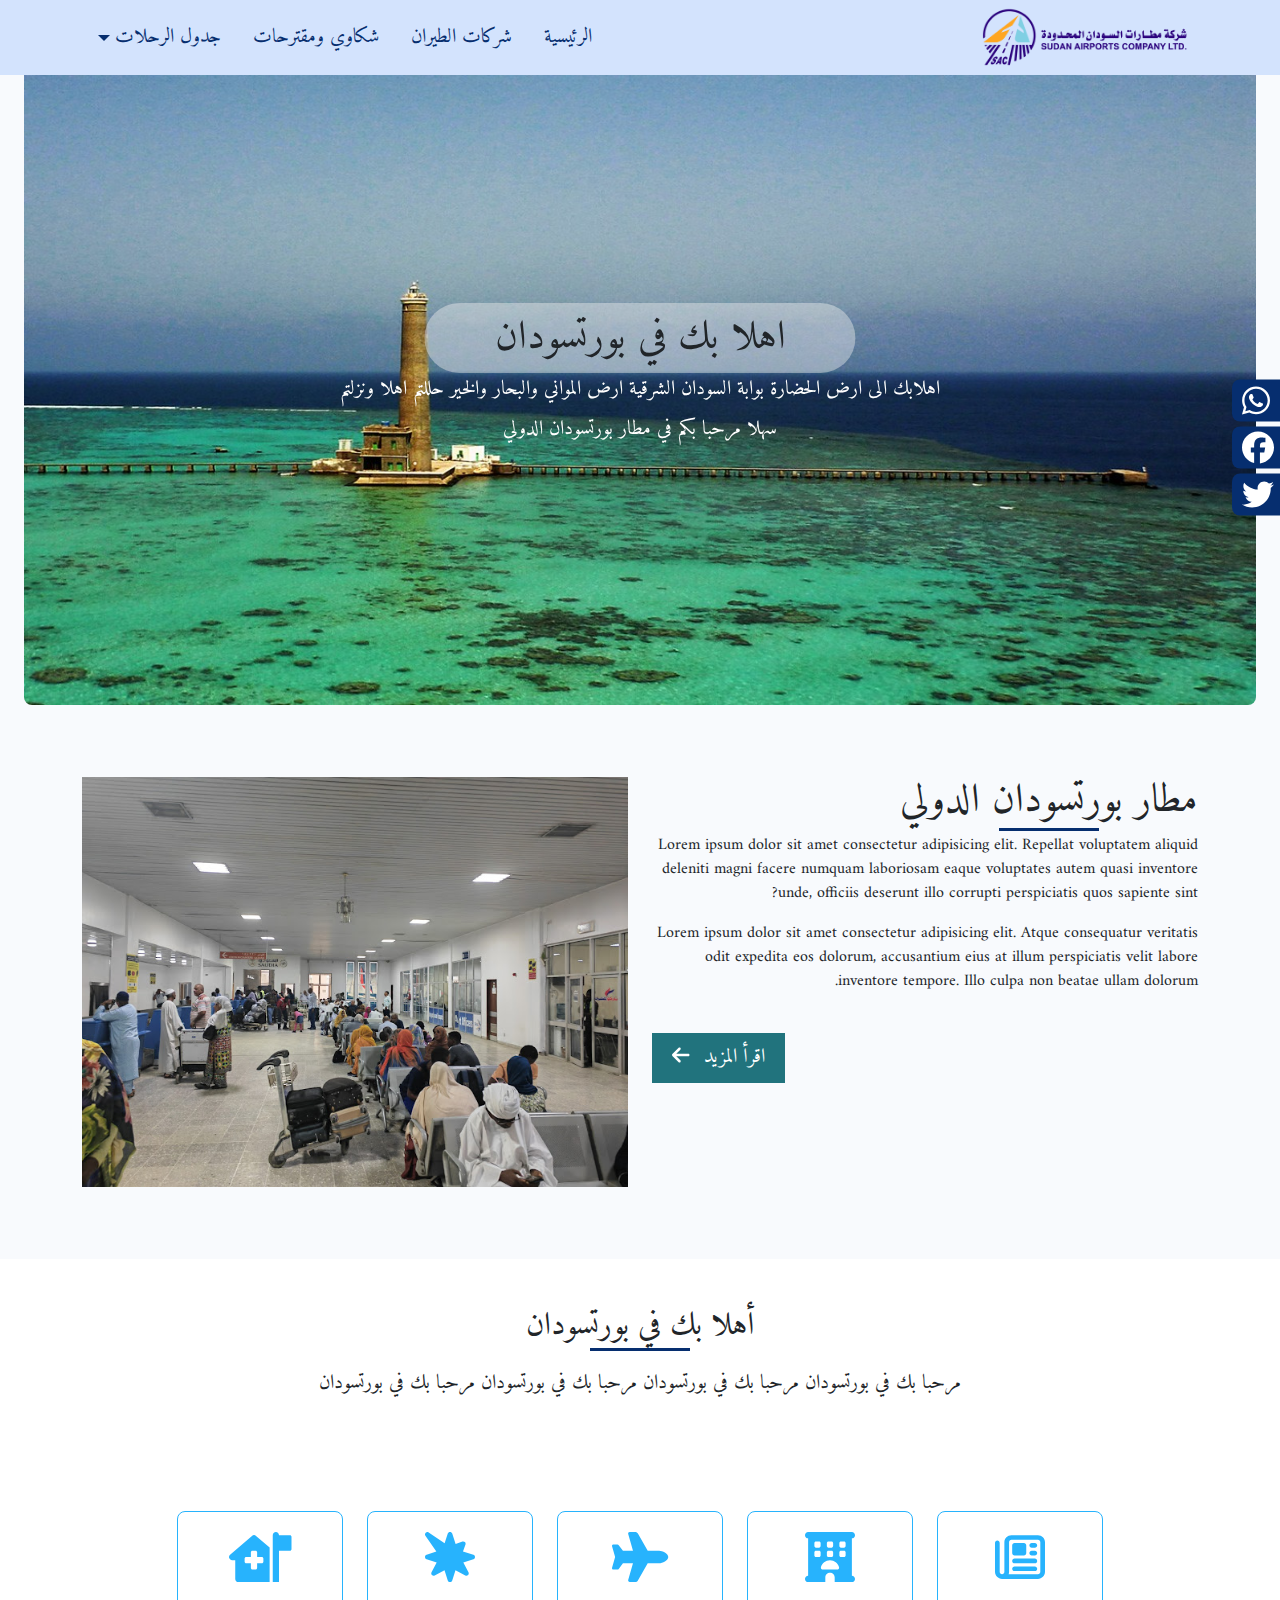
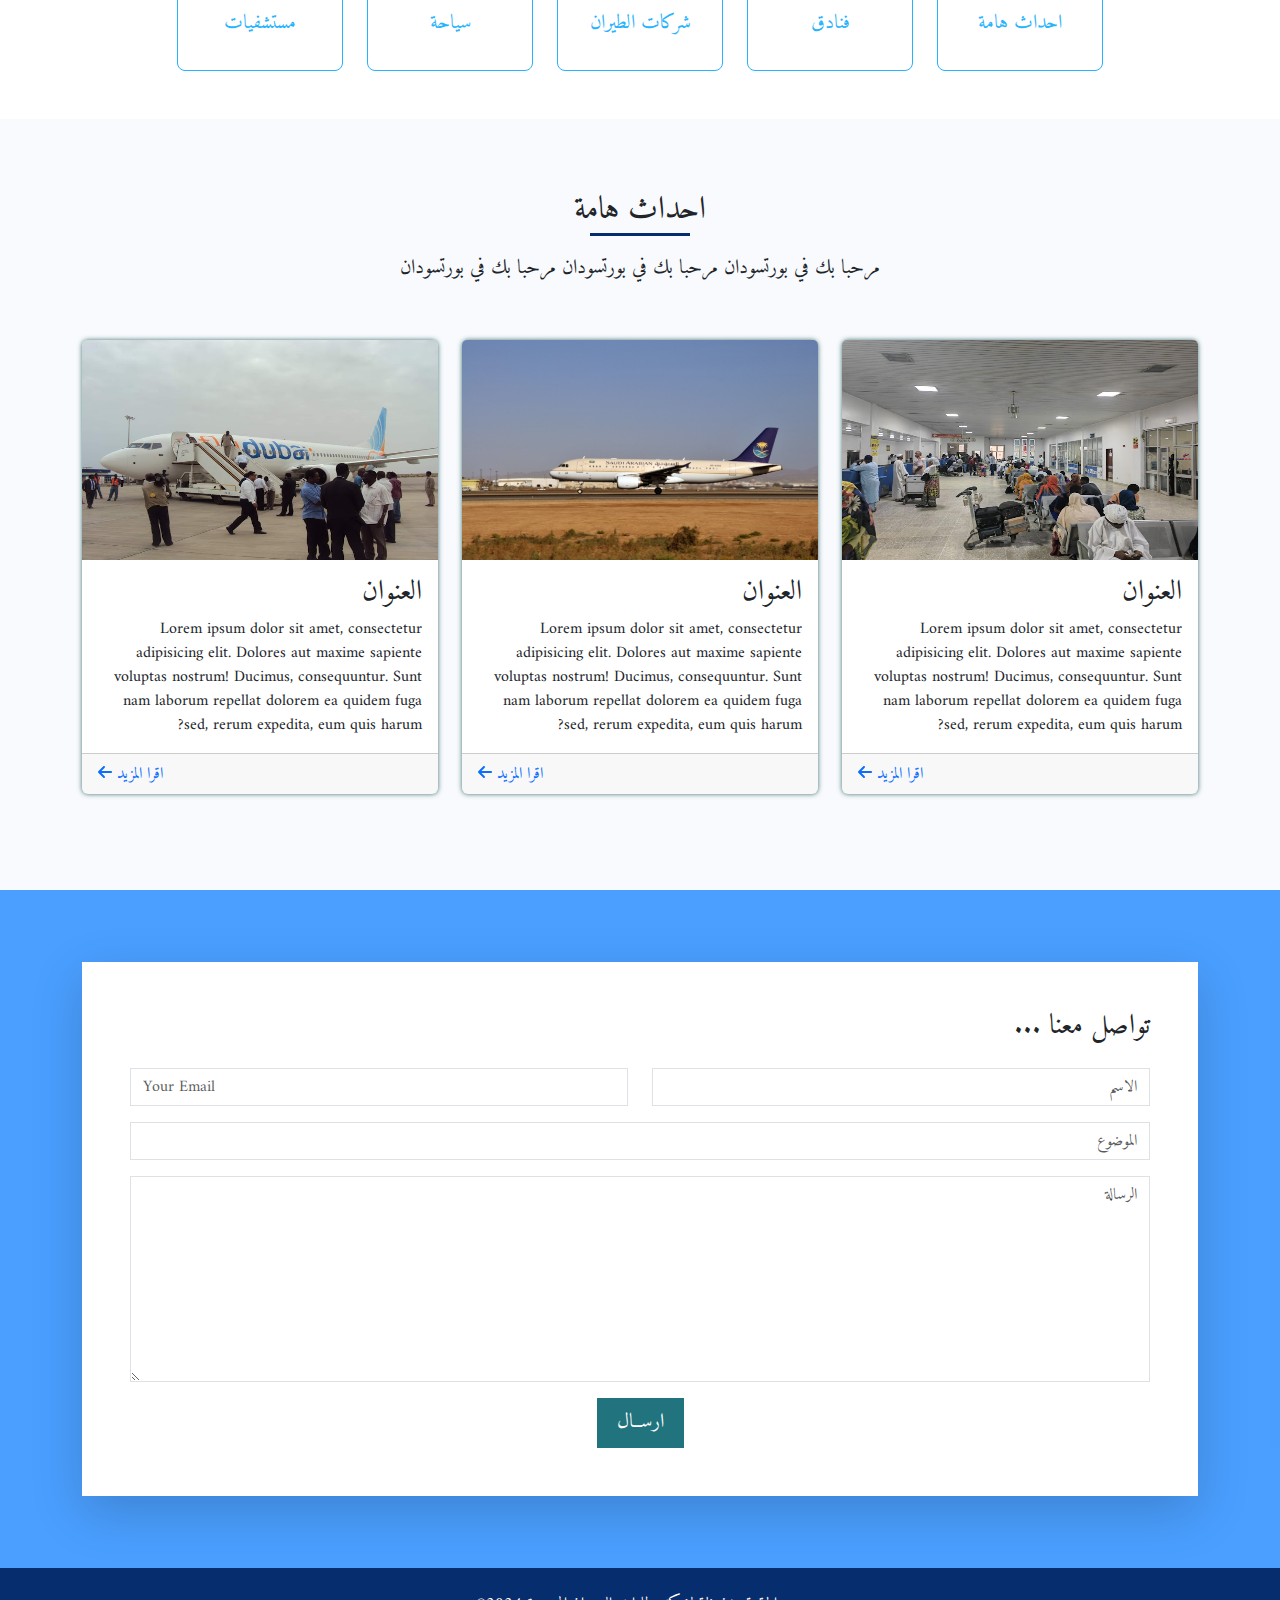
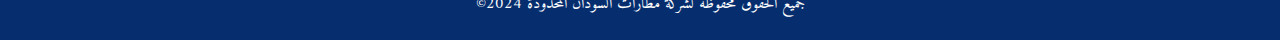
<file: index.html>
<!DOCTYPE html>
<html lang="en">
<head>
    <meta charset="UTF-8">
    <meta name="viewport" content="width=device-width, initial-scale=1.0">
    <meta name="description" content="مطار بورتسودان الدولي - رحلات الوصول والمغادرة لمطار بورتسودان ">
    <title>مطار بورتسودان الدولي</title>
    <link rel="shortcut icon" href="img/Logo.png" type="image/x-icon">
    <link rel="preconnect" href="https://fonts.googleapis.com">
    <link rel="preconnect" href="https://fonts.gstatic.com" crossorigin>
    <link href="https://fonts.googleapis.com/css2?family=Amiri:ital,wght@0,400;0,700;1,400;1,700&display=swap" rel="stylesheet">
    <link rel="stylesheet" href="css/all.min.css">
    <link rel="stylesheet" href="css/bootstrap.rtl.min.css">
    <link rel="stylesheet" href="css/style.css">
</head>
<body dir="rtl">
    <!--  Start Navbar  -->
    <nav class="navbar navbar-expand-lg">
        <div class="container">
          <a class="navbar-brand" href="index.html">
            <img class="logo" src="/img/LogoByName.png" alt="مطار بورتسودان">
          </a>
          <button class="navbar-toggler border-0" type="button" data-bs-toggle="collapse" data-bs-target="#navbarSupportedContent" aria-controls="navbarSupportedContent" aria-expanded="false" aria-label="Toggle navigation">
            <span class="navbar-toggler-icon"></span>
          </button>
          <div class="collapse navbar-collapse" id="navbarSupportedContent">
            <ul class="navbar-nav ms-auto mb-2 mb-lg-0">
              <li class="nav-item">
                <a class="nav-link px-3 position-relative active" aria-current="page" href="index.html">الرئيسية</a>
              </li>
              <li class="nav-item">
                <a class="nav-link px-3 position-relative" href="airlines.html">شركات الطيران</a>
              </li>
              <li class="nav-item">
                <a class="nav-link px-3 position-relative" href="contactus.html">شكاوي ومقترحات</a>
              </li>
              <li class="nav-item dropdown">
                <a class="nav-link px-3 position-relative dropdown-toggle" href="#" role="button" data-bs-toggle="dropdown" aria-expanded="false">
                  جدول الرحلات
                </a>
                <ul class="dropdown-menu border-0">
                  <li><a class="dropdown-item" href="#">Action</a></li>
                  <li><a class="dropdown-item" href="#">Another action</a></li>
                  <li><hr class="dropdown-divider"></li>
                  <li><a class="dropdown-item" href="#">Something else here</a></li>
                </ul>
              </li>
            </ul>
          </div>
        </div>
      </nav>
    <!--  End Navbar  -->
    <!-- Start Testmanual -->
    <section class="testmanual py-0 px-4" id="testmanual">
    <div class="testmanual-container position-relative rounded-bottom-3 overflow-hidden">
      <div class="text position-absolute start-50 top-50 translate-middle text-center text-white z-3">
        <h1 class="text-dark position-relative">اهلا بك في بورتسودان</h1>
        <p>
           اهلابك الى ارض الحضارة بوابة السودان الشرقية ارض المواني والبحار والخير حللتم اهلا ونزلتم سهلا مرحبا بكم في مطار بورتسودان الدولي
        </p>
      </div>
      <div id="carouselExampleSlidesOnly" class="carousel slide" data-bs-ride="carousel">
        <div class="carousel-inner">
          <div class="carousel-item active">
            <img src="/img/test2.jpg" class="d-block w-100" alt="...">
          </div>
          <div class="carousel-item">
            <img src="/img/test4.jpg" class="d-block w-100" alt="...">
          </div>
          <div class="carousel-item">
            <img src="/img/test3.jpg" class="d-block w-100" alt="...">
          </div>
        </div>
      </div>
    </div>
    </section>
    <!-- End Testmanual -->
    <!-- Start About -->
    <section class="about py-5 mt-4" id="about">
        <div class="container">
            <div class="row gy-5">
                <div class="col-lg-6">
                    <div class="text">
                        <h1 class="main-title">مطار بورتسودان الدولي</h1>
                        <p>
                            Lorem ipsum dolor sit amet consectetur adipisicing elit. Repellat voluptatem aliquid deleniti magni facere numquam laboriosam eaque voluptates autem quasi inventore unde, officiis deserunt illo corrupti perspiciatis quos sapiente sint?
                        </p>
                        <p>
                            Lorem ipsum dolor sit amet consectetur adipisicing elit. Atque consequatur veritatis odit expedita eos dolorum, accusantium eius at illum perspiciatis velit labore inventore tempore. Illo culpa non beatae ullam dolorum.
                        </p>
                        <div class="d-flex justify-content-lg-end justify-content-md-center align-items-center">
                            <a href="" class="main-button mt-md-4">اقرأ المزيد <i class="fa-solid fa-arrow-left ms-2"></i></a>
                        </div>
                    </div>
                </div>
                <div class="col-lg-6">
                    <div class="image">
                        <img src="/img/news.jpg" class="img-fluid" alt="مطار بورتسودان">
                    </div>
                </div>
            </div>
        </div>
    </section>
    <!-- End About -->
    <!-- Start Welcome -->
    <section class="welcome py-5 mt-4 bg-white" id="welcome">
        <div class="container">
            <div class=" main-title-section">
                <h2 class="main-title">أهلا بك في بورتسودان</h2>
                <p class="lead mt-3 text-center"> مرحبا بك في بورتسودان مرحبا بك في بورتسودان مرحبا بك في بورتسودان مرحبا بك في بورتسودان </p>
            </div>
            <div class="row justify-content-center gy-5 mt-5">
                <div class="col-lg-2 col-md-3 col-sm-6">
                    <a href="">
                        <div class="box">
                            <i class="fa-regular fa-newspaper"></i>
                            <h3>احداث هامة</h3>
                        </div>
                    </a>
                </div>
                <div class="col-lg-2 col-md-3 col-sm-6">
                    <a href="hotal.html">
                        <div class="box">
                            <i class="fa-solid fa-hotel"></i>
                            <h3>فنادق</h3>
                        </div>
                    </a>
                </div>
                <div class="col-lg-2 col-md-3 col-sm-6">
                    <a href="airlines.html">
                        <div class="box">
                            <i class="fa-solid fa-plane"></i>
                            <h3>شركات الطيران</h3>
                        </div>
                    </a>
                </div>
                <div class="col-lg-2 col-md-3 col-sm-6">
                    <a href="">
                        <div class="box">
                            <i class="fa-solid fa-burst"></i>
                            <h3>سياحة</h3>
                        </div>
                    </a>
                </div>
                <div class="col-lg-2 col-md-3 col-sm-6">
                    <a href="">
                        <div class="box">
                            <i class="fa-solid fa-house-medical-flag"></i>
                            <h3>مستشفيات</h3>
                        </div>
                    </a>
                </div>
            </div>
        </div>
    </section>
    <!-- End Welcome -->
    <!-- Start News  -->
    <section class="news py-5 mt-4" id="news">
        <div class="container">
            <div class=" main-title-section">
                <h2 class="main-title">احداث هامة</h2>
                <p class="lead mt-3 text-center"> مرحبا بك في بورتسودان مرحبا بك في بورتسودان مرحبا بك في بورتسودان  </p>
            </div>
            <div class="row my-4 gy-3">
                <div class="col-lg-4 col-sm-6">
                    <div class="card border-0">
                        <img src="img/news.jpg" class="card-img-top" alt="...">
                        <div class="card-body">
                            <h3>العنوان</h3>
                            <p class="card-text">
                                Lorem ipsum dolor sit amet, consectetur adipisicing elit. Dolores aut maxime sapiente voluptas nostrum! Ducimus, consequuntur. Sunt nam laborum repellat dolorem ea quidem fuga sed, rerum expedita, eum quis harum?
                            </p>
                        </div>
                        <div class="card-footer d-flex justify-content-between">
                            <span class="time-ago"></span>
                            <div class="read-more">
                                <a href="">اقرا المزيد <i class="fa-solid fa-arrow-left"></i></a>
                            </div>
                        </div>
                    </div>
                </div>
                <div class="col-lg-4 col-sm-6">
                    <div class="card border-0">
                        <img src="img/news2.jpg" class="card-img-top" alt="...">
                        <div class="card-body">
                            <h3>العنوان</h3>
                            <p class="card-text">
                                Lorem ipsum dolor sit amet, consectetur adipisicing elit. Dolores aut maxime sapiente voluptas nostrum! Ducimus, consequuntur. Sunt nam laborum repellat dolorem ea quidem fuga sed, rerum expedita, eum quis harum?
                            </p>
                        </div>
                        <div class="card-footer d-flex justify-content-between">
                            <span class="time-ago"></span>
                            <div class="read-more">
                                <a href="">اقرا المزيد <i class="fa-solid fa-arrow-left"></i></a>
                            </div>
                        </div>
                    </div>
                </div>
                <div class="col-lg-4 col-sm-6">
                    <div class="card border-0">
                        <img src="img/news3.jpg" class="card-img-top" alt="...">
                        <div class="card-body">
                            <h3>العنوان</h3>
                            <p class="card-text">
                                Lorem ipsum dolor sit amet, consectetur adipisicing elit. Dolores aut maxime sapiente voluptas nostrum! Ducimus, consequuntur. Sunt nam laborum repellat dolorem ea quidem fuga sed, rerum expedita, eum quis harum?
                            </p>
                        </div>
                        <div class="card-footer d-flex justify-content-between">
                            <span class="time-ago"></span>
                            <div class="read-more">
                                <a href="">اقرا المزيد <i class="fa-solid fa-arrow-left"></i></a>
                            </div>
                        </div>
                    </div>
                </div>
            </div>
        </div>
    </section>
    <!-- End News  -->
    <!-- Start Contact -->
    <section class="contact-section position-relative py-5 mt-4" id="contact-section">
        <div class="overlay-blue"></div>
        <div class="container">
            <div class="content  position-relative p-5 my-4 bg-white shadow-lg">
                <h3 class="mb-4">تواصل معنا ...</h3>
                <form action="">
                    <div class="row">
                        <div class="col-md-6 mb-3">
                            <input type="text" name="name" class="form-control rounded-0" placeholder="الاسم">
                        </div>
                        <div class="col-md-6 mb-3">
                            <input type="email" name="email" class="form-control rounded-0" placeholder="Your Email">
                        </div>
                        <div class="col-md-12 mb-3">
                            <input type="text" name="subject" class="form-control rounded-0" placeholder="الموضوع">
                        </div>
                        <div class="col-md-12 mb-3">
                            <textarea name="message" class="form-control rounded-0" rows="8" placeholder="الرسالة"></textarea>
                        </div>
                        <div class="col-md-12 text-center">
                            <button type="submit" class="main-button"> ارســال </button>
                          </div>
                    </div>
            </form>
            </div>
        </div>
    </section>
    <!-- End Contact -->
    <!-- Start Footer -->
    <!-- End Footer -->
    <!-- Start Copyright -->
    <section class="copyright text-center text-white py-4">
        <p class="m-0">جميع الحقوق محفوظة لشركة مطارات السودان المحدودة 2024&copy;</p>
    </section>
    <!-- Start Copyright -->
    <!-- Start Side Socail Media -->
    <section class="social-media">
        <div class="holder">
          <a href="#">
            <span>WhatsApp</span>
            <i class="fa-brands fa-whatsapp fa-2x"></i>
          </a>
          <a href="#">
            <span>Facebook</span>
            <i class="fa-brands fa-facebook fa-2x">
            </i></a>
          <a href="#">
            <span>Twitter</span>
            <i class="fa-brands fa-twitter fa-2x"></i>
          </a>
        </div>
    </section>
    <!-- End Side Socail Media -->

    <script src="js/all.min.js"></script>
    <script src="js/bootstrap.bundle.min.js"></script>
    <script src="https://code.jquery.com/jquery-3.6.4.min.js"></script>
    <!-- تحميل مكتبة Moment.js مع الترجمة للعربية -->
    <script src="https://momentjs.com/downloads/moment.js"></script>
    <script src="https://momentjs.com/downloads/moment-with-locales.js"></script>
    <!-- تحميل ترجمة للعربية -->
    <script src="https://momentjs.com/downloads/locale/ar.js"></script>


    <script>
        $(document).ready(function() {
            moment.locale('ar');
            // Get the span element by its Class and change the text
            $(".time-ago").text(moment('2024-01-21 12:00:00').fromNow());
        });
    </script>
</body>
</html>
</file>
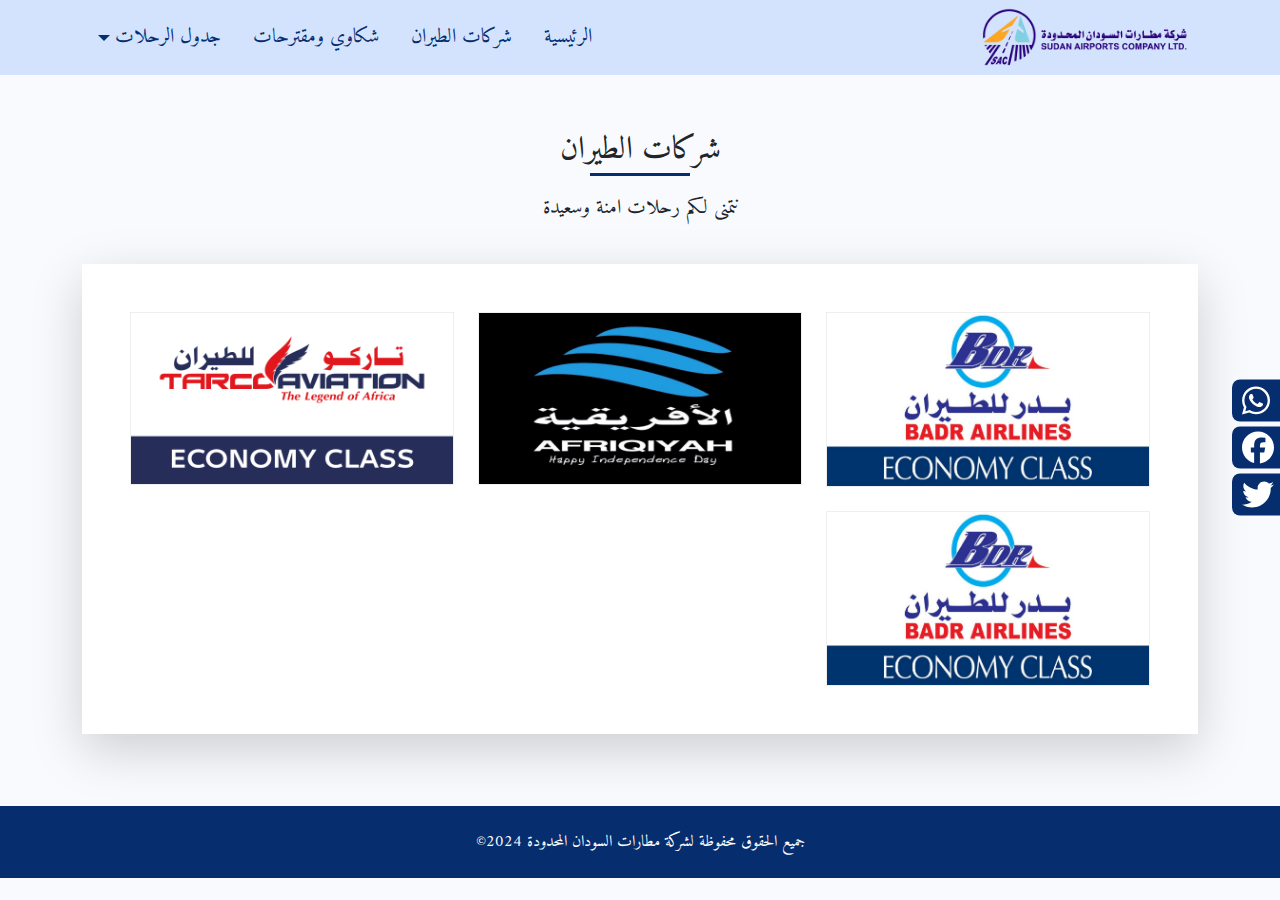
<file: airlines.html>
<!DOCTYPE html>
<html lang="en">
<head>
    <meta charset="UTF-8">
    <meta name="viewport" content="width=device-width, initial-scale=1.0">
    <meta name="description" content="مطار بورتسودان الدولي - رحلات الوصول والمغادرة لمطار بورتسودان ">
    <title>مطار بورتسودان الدولي</title>
    <link rel="shortcut icon" href="img/Logo.png" type="image/x-icon">
    <link rel="preconnect" href="https://fonts.googleapis.com">
    <link rel="preconnect" href="https://fonts.gstatic.com" crossorigin>
    <link href="https://fonts.googleapis.com/css2?family=Amiri:ital,wght@0,400;0,700;1,400;1,700&display=swap" rel="stylesheet">
    <link rel="stylesheet" href="css/all.min.css">
    <link rel="stylesheet" href="css/bootstrap.rtl.min.css">
    <link rel="stylesheet" href="css/style.css">
</head>
<body dir="rtl">
    <!--  Start Navbar  -->
    <nav class="navbar navbar-expand-lg">
        <div class="container">
          <a class="navbar-brand" href="index.html">
            <img class="logo" src="/img/LogoByName.png" alt="مطار بورتسودان">
          </a>
          <button class="navbar-toggler border-0" type="button" data-bs-toggle="collapse" data-bs-target="#navbarSupportedContent" aria-controls="navbarSupportedContent" aria-expanded="false" aria-label="Toggle navigation">
            <span class="navbar-toggler-icon"></span>
          </button>
          <div class="collapse navbar-collapse" id="navbarSupportedContent">
            <ul class="navbar-nav ms-auto mb-2 mb-lg-0">
              <li class="nav-item">
                <a class="nav-link px-3 position-relative active" aria-current="page" href="index.html">الرئيسية</a>
              </li>
              <li class="nav-item">
                <a class="nav-link px-3 position-relative" href="#">شركات الطيران</a>
              </li>
              <li class="nav-item">
                <a class="nav-link px-3 position-relative" href="contactus.html">شكاوي ومقترحات</a>
              </li>
              <li class="nav-item dropdown">
                <a class="nav-link px-3 position-relative dropdown-toggle" href="#" role="button" data-bs-toggle="dropdown" aria-expanded="false">
                  جدول الرحلات
                </a>
                <ul class="dropdown-menu border-0">
                  <li><a class="dropdown-item" href="#">Action</a></li>
                  <li><a class="dropdown-item" href="#">Another action</a></li>
                  <li><hr class="dropdown-divider"></li>
                  <li><a class="dropdown-item" href="#">Something else here</a></li>
                </ul>
              </li>
            </ul>
          </div>
        </div>
      </nav>
    <!--  End Navbar  -->

    <!-- Start Content -->
    <section class="airline py-5 mt-2" id="airline">
    <div class="container">
      <div class=" main-title-section">
        <h2 class="main-title"> شركات الطيران </h2>
        <p class="lead my-3 text-center"> 
            نتمنى لكم رحلات امنة وسعيدة 
        </p>
      </div>
      <div class="content  position-relative p-5 my-4 bg-white shadow-lg">
        <div class="row gy-4">
          <div class="col-md-4 col-sm-6">
              <div class="box bg-white">
                  <a href="https://badrairlines.com/ar/" target="_blank">
                      <img src="img/BDR_E.jpg" class="img-fluid" alt="">
                  </a>
              </div>
          </div>
          <div class="col-md-4 col-sm-6">
              <div class="box bg-white">
                  <a href="https://afriqiyah.aero/" target="_blank">
                      <img src="img/Afriqia.jpg" class="img-fluid" alt="">
                  </a>
              </div>
          </div>
          <div class="col-md-4 col-sm-6">
              <div class="box bg-white">
                  <a href="https://www.tarcoaviation.com/TarcoAviation/" target="_blank">
                      <img src="img/Economy-2TARCO.jpg" class="img-fluid" alt="">
                  </a>
              </div>
          </div>
          <div class="col-md-4 col-sm-6">
              <div class="box bg-white">
                  <a href="https://badrairlines.com/ar/" target="_blank">
                      <img src="img/BDR_E.jpg" class="img-fluid" alt="">
                  </a>
              </div>
          </div>
        </div>
      </div>
    </div>
    </section>
    <!-- End Content -->


    <!-- Start Footer -->
    <!-- End Footer -->
    <!-- Start Copyright -->
    <section class="copyright text-center text-white py-4">
        <p class="m-0">جميع الحقوق محفوظة لشركة مطارات السودان المحدودة 2024&copy;</p>
    </section>
    <!-- Start Copyright -->
    <!-- Start Side Socail Media -->
    <section class="social-media">
        <div class="holder">
          <a href="#">
            <span>WhatsApp</span>
            <i class="fa-brands fa-whatsapp fa-2x"></i>
          </a>
          <a href="#">
            <span>Facebook</span>
            <i class="fa-brands fa-facebook fa-2x">
            </i></a>
          <a href="#">
            <span>Twitter</span>
            <i class="fa-brands fa-twitter fa-2x"></i>
          </a>
        </div>
    </section>
    <!-- End Side Socail Media -->

    <script src="js/all.min.js"></script>
    <script src="js/bootstrap.bundle.min.js"></script>
    <script src="https://code.jquery.com/jquery-3.6.4.min.js"></script>
    <!-- تحميل مكتبة Moment.js مع الترجمة للعربية -->
    <script src="https://momentjs.com/downloads/moment.js"></script>
    <script src="https://momentjs.com/downloads/moment-with-locales.js"></script>
    <!-- تحميل ترجمة للعربية -->
    <script src="https://momentjs.com/downloads/locale/ar.js"></script>


    <script>
        $(document).ready(function() {
            moment.locale('ar');
            // Get the span element by its Class and change the text
            $(".time-ago").text(moment('2024-01-21 12:00:00').fromNow());
        });
    </script>
</body>
</html>
</file>
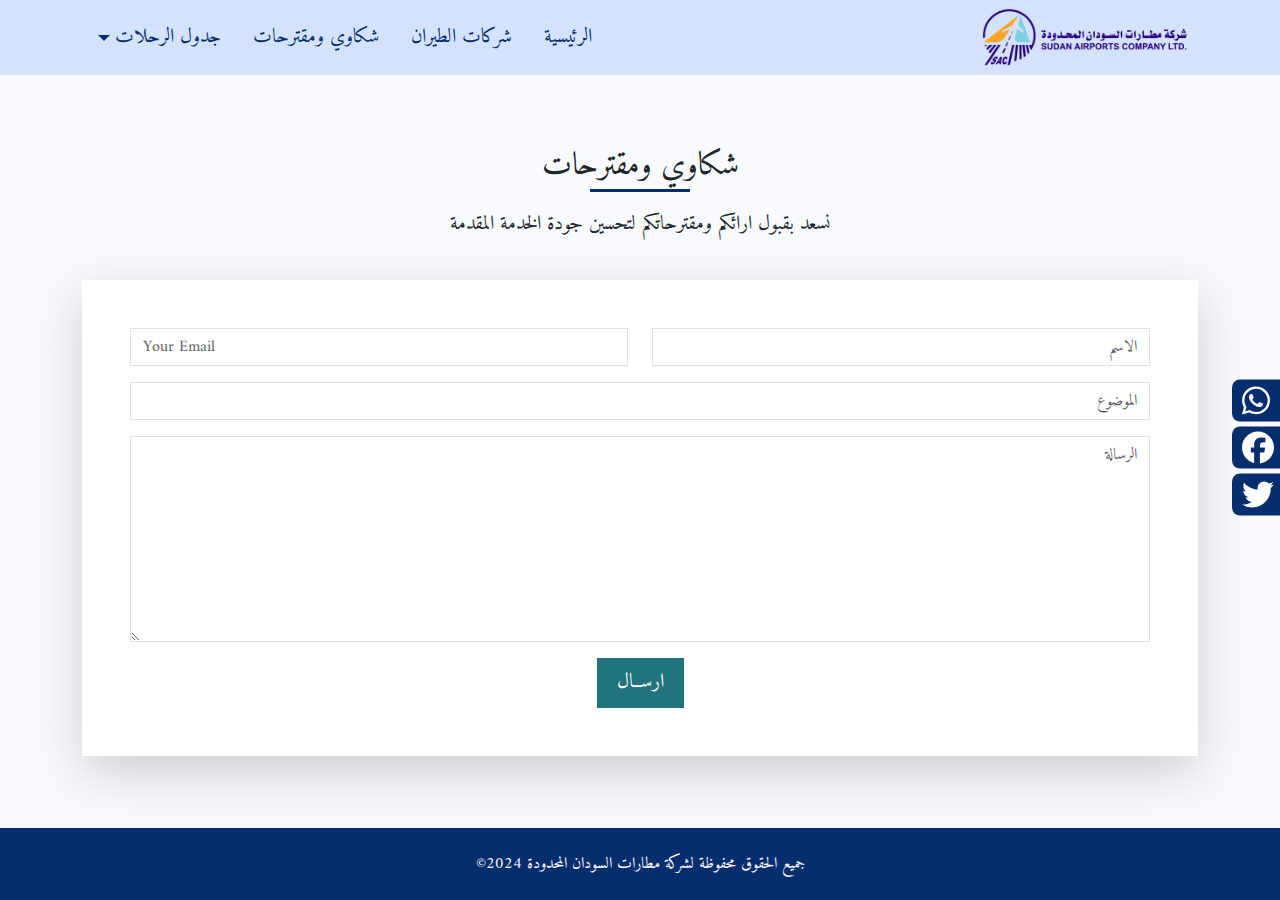
<file: contactus.html>
<!DOCTYPE html>
<html lang="en">
<head>
    <meta charset="UTF-8">
    <meta name="viewport" content="width=device-width, initial-scale=1.0">
    <meta name="description" content="مطار بورتسودان الدولي - رحلات الوصول والمغادرة لمطار بورتسودان ">
    <title>مطار بورتسودان الدولي</title>
    <link rel="shortcut icon" href="img/Logo.png" type="image/x-icon">
    <link rel="preconnect" href="https://fonts.googleapis.com">
    <link rel="preconnect" href="https://fonts.gstatic.com" crossorigin>
    <link href="https://fonts.googleapis.com/css2?family=Amiri:ital,wght@0,400;0,700;1,400;1,700&display=swap" rel="stylesheet">
    <link rel="stylesheet" href="css/all.min.css">
    <link rel="stylesheet" href="css/bootstrap.rtl.min.css">
    <link rel="stylesheet" href="css/style.css">
</head>
<body dir="rtl">
    <!--  Start Navbar  -->
    <nav class="navbar navbar-expand-lg">
        <div class="container">
          <a class="navbar-brand" href="index.html">
            <img class="logo" src="/img/LogoByName.png" alt="مطار بورتسودان">
          </a>
          <button class="navbar-toggler border-0" type="button" data-bs-toggle="collapse" data-bs-target="#navbarSupportedContent" aria-controls="navbarSupportedContent" aria-expanded="false" aria-label="Toggle navigation">
            <span class="navbar-toggler-icon"></span>
          </button>
          <div class="collapse navbar-collapse" id="navbarSupportedContent">
            <ul class="navbar-nav ms-auto mb-2 mb-lg-0">
              <li class="nav-item">
                <a class="nav-link px-3 position-relative active" aria-current="page" href="index.html">الرئيسية</a>
              </li>
              <li class="nav-item">
                <a class="nav-link px-3 position-relative" href="#">شركات الطيران</a>
              </li>
              <li class="nav-item">
                <a class="nav-link px-3 position-relative" href="contactus.html">شكاوي ومقترحات</a>
              </li>
              <li class="nav-item dropdown">
                <a class="nav-link px-3 position-relative dropdown-toggle" href="#" role="button" data-bs-toggle="dropdown" aria-expanded="false">
                  جدول الرحلات
                </a>
                <ul class="dropdown-menu border-0">
                  <li><a class="dropdown-item" href="#">Action</a></li>
                  <li><a class="dropdown-item" href="#">Another action</a></li>
                  <li><hr class="dropdown-divider"></li>
                  <li><a class="dropdown-item" href="#">Something else here</a></li>
                </ul>
              </li>
            </ul>
          </div>
        </div>
      </nav>
    <!--  End Navbar  -->

    <!-- Start Content -->
      <section class="contact py-5 mt-4" id="contact">
        <div class="container">
            <div class=" main-title-section">
                <h2 class="main-title"> شكاوي ومقترحات </h2>
                <p class="lead mt-3 text-center"> 
                    نسعد بقبول ارائكم ومقترحاتكم لتحسين جودة الخدمة المقدمة
                </p>
            </div>
            <div class="content  position-relative p-5 my-4 bg-white shadow-lg">
                <form action="">
                    <div class="row">
                        <div class="col-md-6 mb-3">
                            <input type="text" name="name" class="form-control rounded-0" placeholder="الاسم">
                        </div>
                        <div class="col-md-6 mb-3">
                            <input type="email" name="email" class="form-control rounded-0" placeholder="Your Email">
                        </div>
                        <div class="col-md-12 mb-3">
                            <input type="text" name="subject" class="form-control rounded-0" placeholder="الموضوع">
                        </div>
                        <div class="col-md-12 mb-3">
                            <textarea name="message" class="form-control rounded-0" rows="8" placeholder="الرسالة"></textarea>
                        </div>
                        <div class="col-md-12 text-center">
                            <button type="submit" class="main-button"> ارســال </button>
                          </div>
                    </div>
                </form>
            </div>
        </div>
      </section>
    <!-- End Content -->


    <!-- Start Footer -->
    <!-- End Footer -->
    <!-- Start Copyright -->
    <section class="copyright text-center text-white py-4">
        <p class="m-0">جميع الحقوق محفوظة لشركة مطارات السودان المحدودة 2024&copy;</p>
    </section>
    <!-- Start Copyright -->
    <!-- Start Side Socail Media -->
    <section class="social-media">
        <div class="holder">
          <a href="#">
            <span>WhatsApp</span>
            <i class="fa-brands fa-whatsapp fa-2x"></i>
          </a>
          <a href="#">
            <span>Facebook</span>
            <i class="fa-brands fa-facebook fa-2x">
            </i></a>
          <a href="#">
            <span>Twitter</span>
            <i class="fa-brands fa-twitter fa-2x"></i>
          </a>
        </div>
    </section>
    <!-- End Side Socail Media -->

    <script src="js/all.min.js"></script>
    <script src="js/bootstrap.bundle.min.js"></script>
    <script src="https://code.jquery.com/jquery-3.6.4.min.js"></script>
    <!-- تحميل مكتبة Moment.js مع الترجمة للعربية -->
    <script src="https://momentjs.com/downloads/moment.js"></script>
    <script src="https://momentjs.com/downloads/moment-with-locales.js"></script>
    <!-- تحميل ترجمة للعربية -->
    <script src="https://momentjs.com/downloads/locale/ar.js"></script>


    <script>
        $(document).ready(function() {
            moment.locale('ar');
            // Get the span element by its Class and change the text
            $(".time-ago").text(moment('2024-01-21 12:00:00').fromNow());
        });
    </script>
</body>
</html>
</file>
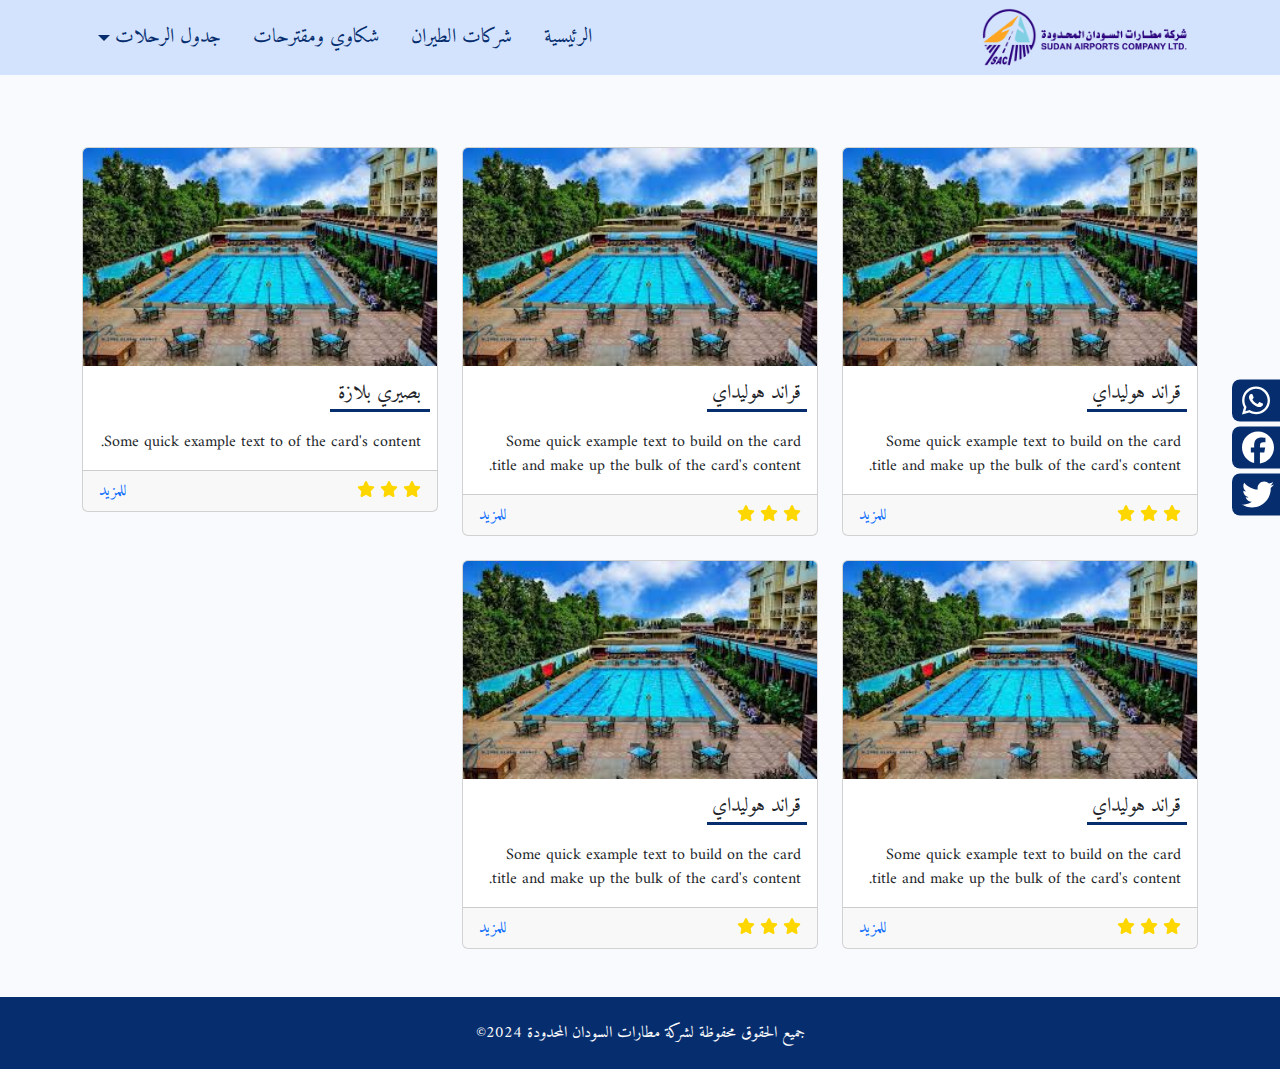
<file: hotal.html>
<!DOCTYPE html>
<html lang="en">
<head>
    <meta charset="UTF-8">
    <meta name="viewport" content="width=device-width, initial-scale=1.0">
    <meta name="description" content="مطار بورتسودان الدولي - رحلات الوصول والمغادرة لمطار بورتسودان ">
    <title>مطار بورتسودان الدولي</title>
    <link rel="shortcut icon" href="img/Logo.png" type="image/x-icon">
    <link rel="preconnect" href="https://fonts.googleapis.com">
    <link rel="preconnect" href="https://fonts.gstatic.com" crossorigin>
    <link href="https://fonts.googleapis.com/css2?family=Amiri:ital,wght@0,400;0,700;1,400;1,700&display=swap" rel="stylesheet">
    <link rel="stylesheet" href="css/all.min.css">
    <link rel="stylesheet" href="css/bootstrap.rtl.min.css">
    <link rel="stylesheet" href="css/style.css">
</head>
<body dir="rtl">
    <!--  Start Navbar  -->
    <nav class="navbar navbar-expand-lg">
        <div class="container">
          <a class="navbar-brand" href="index.html">
            <img class="logo" src="/img/LogoByName.png" alt="مطار بورتسودان">
          </a>
          <button class="navbar-toggler border-0" type="button" data-bs-toggle="collapse" data-bs-target="#navbarSupportedContent" aria-controls="navbarSupportedContent" aria-expanded="false" aria-label="Toggle navigation">
            <span class="navbar-toggler-icon"></span>
          </button>
          <div class="collapse navbar-collapse" id="navbarSupportedContent">
            <ul class="navbar-nav ms-auto mb-2 mb-lg-0">
              <li class="nav-item">
                <a class="nav-link px-3 position-relative active" aria-current="page" href="index.html">الرئيسية</a>
              </li>
              <li class="nav-item">
                <a class="nav-link px-3 position-relative" href="airlines.html">شركات الطيران</a>
              </li>
              <li class="nav-item">
                <a class="nav-link px-3 position-relative" href="contactus.html">شكاوي ومقترحات</a>
              </li>
              <li class="nav-item dropdown">
                <a class="nav-link px-3 position-relative dropdown-toggle" href="#" role="button" data-bs-toggle="dropdown" aria-expanded="false">
                  جدول الرحلات
                </a>
                <ul class="dropdown-menu border-0">
                  <li><a class="dropdown-item" href="#">Action</a></li>
                  <li><a class="dropdown-item" href="#">Another action</a></li>
                  <li><hr class="dropdown-divider"></li>
                  <li><a class="dropdown-item" href="#">Something else here</a></li>
                </ul>
              </li>
            </ul>
          </div>
        </div>
      </nav>
    <!--  End Navbar  -->

    <!-- Start Content -->
    <section class="hotal-content py-5 mt-4" id="hotal-content">
    <div class="container">
        <div class="row gy-4">
            <div class="col-md-4 col-sm-6">
                <div class="card bg-white">
                    <img src="img/hotal.jfif" class="card-img-top" alt="...">
                    <div class="card-body">
                        <h3 class="main-title fs-5 mb-4">قراند هوليداي</h3>
                        <p class="card-text">
                            Some quick example text to build on the card title and make up the bulk of the card's content.
                        </p>
                    </div>
                    <div class="card-footer d-flex justify-content-between">
                        <div class="star-icons">
                            <i class="fa-solid fa-star"></i>
                            <i class="fa-solid fa-star"></i>
                            <i class="fa-solid fa-star"></i>
                        </div>
                        <a href="" class="">للمزيد</a>
                    </div>
                </div>
            </div>
            <div class="col-md-4 col-sm-6">
                <div class="card bg-white">
                    <img src="img/hotal.jfif" class="card-img-top" alt="...">
                    <div class="card-body">
                        <h3 class="main-title fs-5 mb-4">قراند هوليداي</h3>
                        <p class="card-text">
                            Some quick example text to build on the card title and make up the bulk of the card's content.
                        </p>
                    </div>
                    <div class="card-footer d-flex justify-content-between">
                        <div class="star-icons">
                            <i class="fa-solid fa-star"></i>
                            <i class="fa-solid fa-star"></i>
                            <i class="fa-solid fa-star"></i>
                        </div>
                        <a href="" class="">للمزيد</a>
                    </div>
                </div>
            </div>
            <div class="col-md-4 col-sm-6">
                <div class="card bg-white">
                    <img src="img/hotal.jfif" class="card-img-top" alt="...">
                    <div class="card-body">
                        <h3 class="main-title fs-5 mb-4"> بصيري بلازة</h3>
                        <p class="card-text">
                            Some quick example text to of the card's content.
                        </p>
                    </div>
                    <div class="card-footer d-flex justify-content-between">
                        <div class="star-icons">
                            <i class="fa-solid fa-star"></i>
                            <i class="fa-solid fa-star"></i>
                            <i class="fa-solid fa-star"></i>
                        </div>
                        <a href="" class="">للمزيد</a>
                    </div>
                </div>
            </div>
            <div class="col-md-4 col-sm-6">
                <div class="card bg-white">
                    <img src="img/hotal.jfif" class="card-img-top" alt="...">
                    <div class="card-body">
                        <h3 class="main-title fs-5 mb-4">قراند هوليداي</h3>
                        <p class="card-text">
                            Some quick example text to build on the card title and make up the bulk of the card's content.
                        </p>
                    </div>
                    <div class="card-footer d-flex justify-content-between">
                        <div class="star-icons">
                            <i class="fa-solid fa-star"></i>
                            <i class="fa-solid fa-star"></i>
                            <i class="fa-solid fa-star"></i>
                        </div>
                        <a href="" class="">للمزيد</a>
                    </div>
                </div>
            </div>
            <div class="col-md-4 col-sm-6">
                <div class="card bg-white">
                    <img src="img/hotal.jfif" class="card-img-top" alt="...">
                    <div class="card-body">
                        <h3 class="main-title fs-5 mb-4">قراند هوليداي</h3>
                        <p class="card-text">
                            Some quick example text to build on the card title and make up the bulk of the card's content.
                        </p>
                    </div>
                    <div class="card-footer d-flex justify-content-between">
                        <div class="star-icons">
                            <i class="fa-solid fa-star"></i>
                            <i class="fa-solid fa-star"></i>
                            <i class="fa-solid fa-star"></i>
                        </div>
                        <a href="" class="">للمزيد</a>
                    </div>
                </div>
            </div>
        </div>
    </div>
    </section>
    <!-- End Content -->


    <!-- Start Footer -->
    <!-- End Footer -->
    <!-- Start Copyright -->
    <section class="copyright text-center text-white py-4">
        <p class="m-0">جميع الحقوق محفوظة لشركة مطارات السودان المحدودة 2024&copy;</p>
    </section>
    <!-- Start Copyright -->
    <!-- Start Side Socail Media -->
    <section class="social-media">
        <div class="holder">
          <a href="#">
            <span>WhatsApp</span>
            <i class="fa-brands fa-whatsapp fa-2x"></i>
          </a>
          <a href="#">
            <span>Facebook</span>
            <i class="fa-brands fa-facebook fa-2x">
            </i></a>
          <a href="#">
            <span>Twitter</span>
            <i class="fa-brands fa-twitter fa-2x"></i>
          </a>
        </div>
    </section>
    <!-- End Side Socail Media -->

    <script src="js/all.min.js"></script>
    <script src="js/bootstrap.bundle.min.js"></script>
    <script src="https://code.jquery.com/jquery-3.6.4.min.js"></script>
    <!-- تحميل مكتبة Moment.js مع الترجمة للعربية -->
    <script src="https://momentjs.com/downloads/moment.js"></script>
    <script src="https://momentjs.com/downloads/moment-with-locales.js"></script>
    <!-- تحميل ترجمة للعربية -->
    <script src="https://momentjs.com/downloads/locale/ar.js"></script>


    <script>
        $(document).ready(function() {
            moment.locale('ar');
            // Get the span element by its Class and change the text
            $(".time-ago").text(moment('2024-01-21 12:00:00').fromNow());
        });
    </script>
</body>
</html>
</file>
<file: css/style.css>
/* Start Global Rule */
:root {
    --main-color:#062e6f;
    --secondary-color: #d3e3fd;
    --third-color: #FEA621;
    --gray-color: #f8fafd;
    --red-color: #9a2121;
    --transition-duration: 0.4s;
}
a {
    text-decoration: none;
}
::selection {
    background-color: var(--third-color);
}
body {
    font-family: "Amiri", serif;;
    background-color: var(--gray-color);
}
/*End */
/* Start Custom classes */

/* End Custom classes */
/* Start Custom Component */
.main-title-section {
    display: flex;
    justify-content: center;
    flex-direction: column;
    align-items: center;
}
.main-title {
    position: relative;
    width: fit-content;
}
.main-title::after {
    content: "";
    position: absolute;
    width: 100px;
    height: 3px;
    background: var(--main-color);
    bottom: -6px;
    left: 50%;
    transform: translateX(-50%);
    transition: var(--transition-duration);
}
.main-title:hover::after {
    width: 100%;
}
.main-button {
    background: #21737d;
    padding: 10px 20px;
    color: white;
    font-size: 20px;
    border: none;
}
.overlay-blue {
    position: absolute;
    width: 100%;
    height: 100%;
    left: 0;
    right: 0;
    top: 0;
    background-color: rgb(0, 120, 255, 70%);
}
/* End Custom Component */
/* ٍStart Navbar */
.navbar {
    background-color: var(--secondary-color);
    padding: 0 !important;
}
.navbar .logo {
    max-width: 230px;
}
.navbar .nav-link {
    font-size: 20px !important;
    position: relative;
    overflow: hidden;
    height: 75.36px !important;
    display: flex;
    align-items: center;
    color: var(--main-color) !important;
}
.navbar .nav-link::before {
    content: "";
    position: absolute;
    width: 100%;
    height: 4px;
    background: var(--main-color);
    top: 0;
    left: -100%;
    transition: var(--transition-duration);
}
.navbar .nav-link:hover {
    background-color: white;
}
.navbar .nav-link:hover::before {
    left: 0;
}
.navbar .dropdown-menu li a.dropdown-item {
    transition: var(--transition-duration);
    background-color: transparent;
}
.navbar .dropdown-menu li:hover a.dropdown-item {
    transform: translateX(-10px);
}
.navbar-toggler:focus {
    box-shadow: none;
}
/* End Navbar */
/* Start Testmanual */
.testmanual .text h1::before {
    content: "";
    position: absolute;
    background-color: #eeeeee6e;
    width: 70%;
    height: 70px;
    left: 50%;
    transform: translate(-50%, -50%);
    top: 50%;
    border-radius: 37px;
    z-index: -1;
}
.testmanual .text p {
    line-height: 2;
    font-size: 20px;
}
@media (max-width: 767px) {
    .testmanual .text {
        width: 80%;
    }
    .testmanual .text h1 {
        font-size: 16px;
    }
    .testmanual .text p {
        line-height: 1.6;
        font-size: 12px;
        margin-top: 20px;
    }
    .testmanual .text h1::before {
        height: 35px;
    }
}
.testmanual .carousel-item {
    max-height:  70vh;
    overflow: hidden;
}
.testmanual .carousel-item img {
    max-height: 70vh;
    height: 70vh;
    max-width: 100%;
}
@media (max-width: 991px) {
    .testmanual .carousel-item img { 
        height: 50vh;
    }
}
@media (max-width: 767px) {
    .testmanual .carousel-item img { 
        height: 25vh;
    }
}
/* End Testmanual */
/* Start About */
/* End About */
/* Start Welcome */
.welcome .box {
    text-align: center;
    border: 1px solid #27b3fd;
    padding: 20px 0px;
    background-color: white;
    /* width: 131px; */
    height: 160px;
    font-size: 20px;
    color: #27b3fd;
    border-radius: 8px;
    transition: 0.3s;
}
.welcome .box:hover {
    color: var(--red-color);
    border-color: var(--red-color);
    transform: translateY(-10px);
}
.welcome .box svg {
    font-size: 50px;
    margin-bottom: 25px;
}
.welcome .box h3 {
    font-size: 20px;
}
@media screen and (max-width: 576px) {
    .welcome .box {
        max-width: 175px;
        margin: auto;
    }
}
/* End Welcome */
/* Start Contact */
.contact-section {
    background-image: url("../img/news.jpg");
    background-attachment: fixed;
    background-size: cover;
    background-repeat: no-repeat;
}
/* End Contact */
/* Start News */
.news .card {
    box-shadow: 0px 0px 5px 0px #3f6f6f;
    transition: var(--transition-duration);
}
.news .card:hover {
    border-bottom: 5px solid var(--red-color) !important;
    transform: translateY(-15px);
}
.news .card img {
    max-width: 100%;
    height: 220px;
}
/* End News */
/* Start Footer */
/* End Footer */
/* Start Copyright */
.copyright {
    background-color: var(--main-color);
}
/* End Copyright */
/*Start Social Media*/
.social-media {
    position: fixed;
    top: 50%;
    transform: translateY(-50%);
    z-index: 9;
}
.social-media .holder a {
    width: 170px;
    background: var(--main-color);
    color: white;
    display: flex;
    align-items: center;
    text-align: center;
    margin-bottom: 5px;
    padding: 5px 10px; 
    border-top-left-radius: 8px;
    border-bottom-left-radius: 8px;
    transform: translateX(122px);
    transition: 0.4s;
}
.social-media .holder a:hover {
    transform: translateX(0);
}
.social-media .holder span {
    flex: 1;
    padding-right: 20px;
    font-size: 20px;
}
@media (max-width:767px) {
    .social-media {
        display: none;
    }
}
/*End Social Media*/
/* Start Hotal Page */

/* Start hotal-content */
.hotal-content .card .card-footer {
    color: gold;
}
/* End hotal-content */

/* End Hotal Page */

/* Start AirLines Page */

/* Start Airline */
.airline .box {
    border: 1px solid #eee;
}
/*
.airline .box img {
    transition: var(--transition-duration);
}
.airline .box .overlay-blue {
    transition: var(--transition-duration);
    background-color: rgb(0, 120, 255, 0%);
    top: -100%;
}
.airline .box:hover img {
    transform: scale(1.1);
}
.airline .box:hover .overlay-blue {
    top: 0;
} */
/* End Airline */

/* End AirLines Page */
</file>
